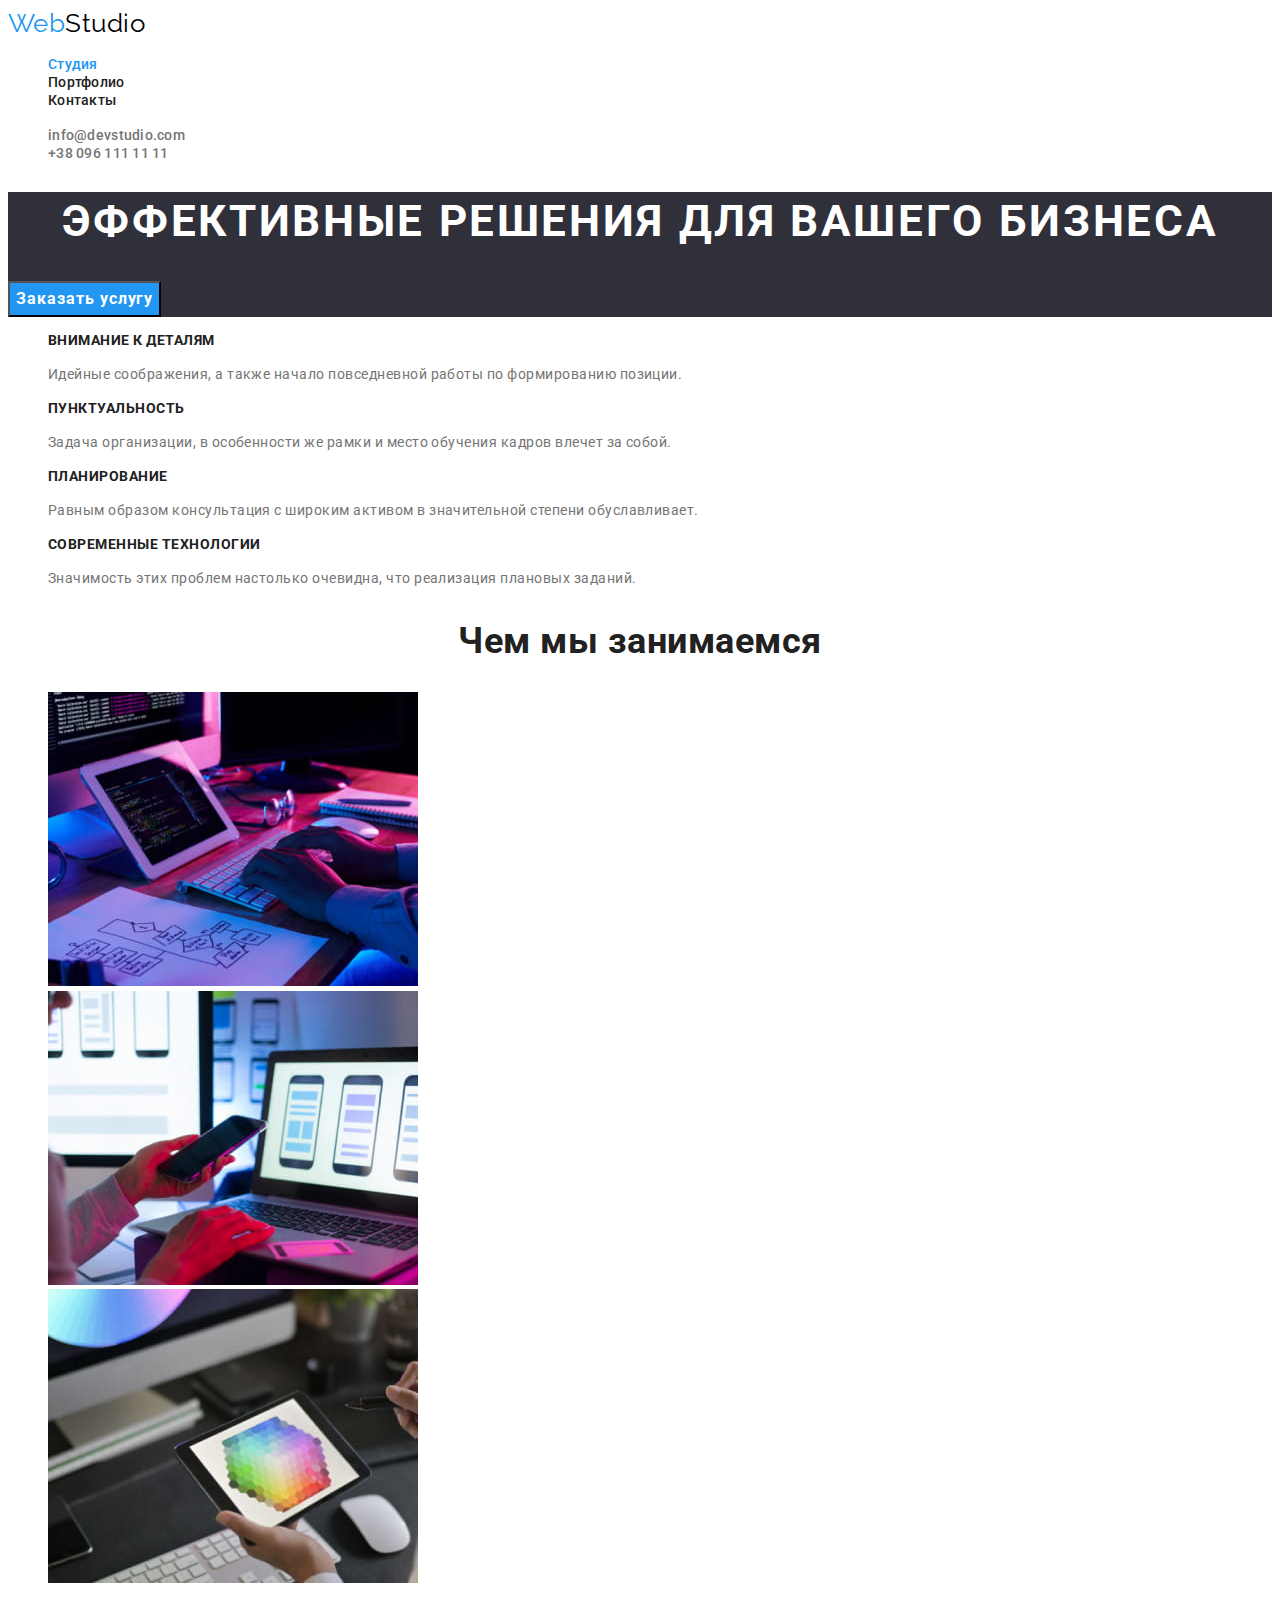
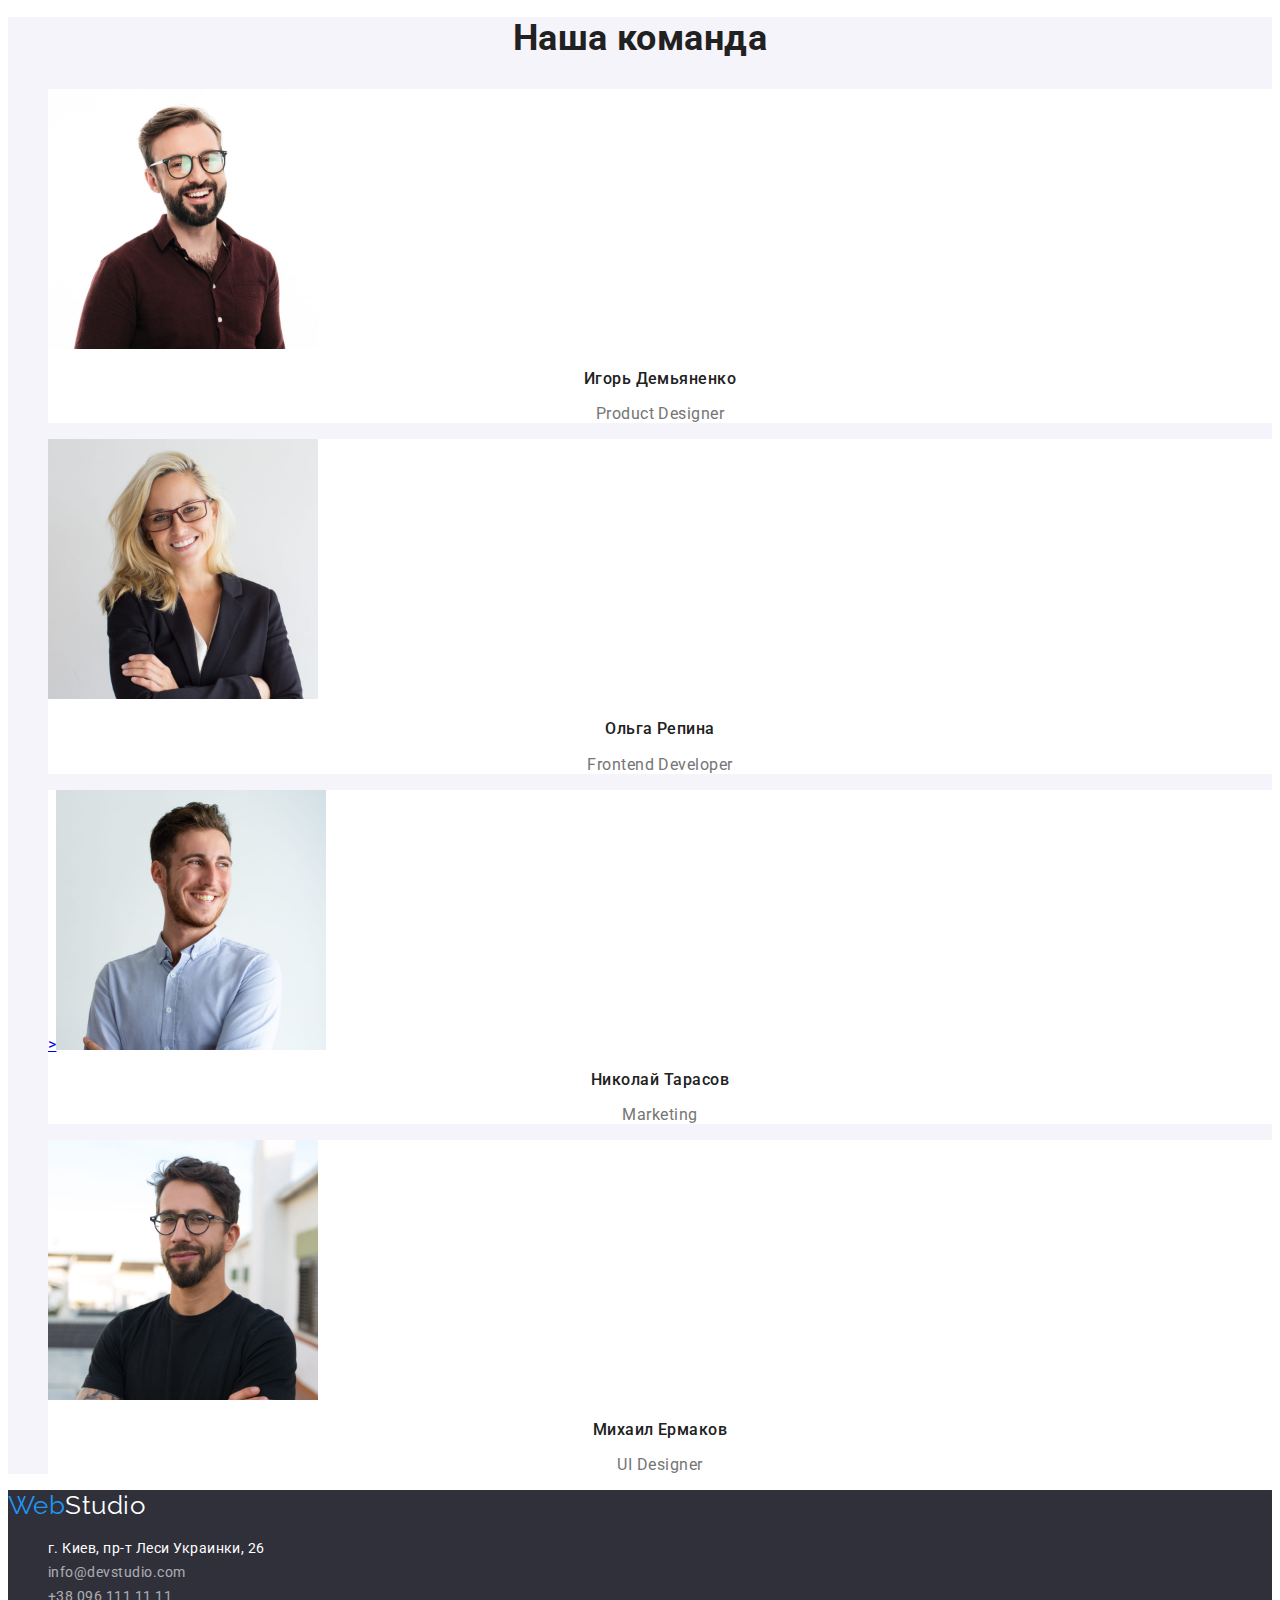
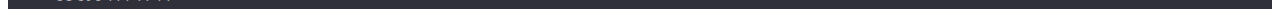
<file: index.html>
<!DOCTYPE html>
<html lang="ru">
<head>
    <meta charset="UTF-8">
    <meta http-equiv="X-UA-Compatible" content="IE=edge">
    <meta name="viewport" content="width=device-width, initial-scale=1.0">
    <title>Студия</title>
    <link rel="stylesheet" href="./css/styles.css">
    <link rel="preconnect" href="https://fonts.googleapis.com">
    <link rel="preconnect" href="https://fonts.gstatic.com" crossorigin>
    <link href="https://fonts.googleapis.com/css2?family=Raleway:wght@700&family=Roboto:wght@400;500;700;900&display=swap"
        rel="stylesheet">
</head>
<body>
    <header>
        <nav>
            <a href="./index.html" class="logo"><span>Web</span>Studio</a>
            <ul class="menu">
                <li><a href="./index.html" class="menu-link current">Студия</a></li>
                <li><a href="./portfolio.html" class="menu-link">Портфолио</a></li>
                <li><a href="#" class="menu-link">Контакты</a></li>
            </ul>
        </nav>
        <ul class="contact">
            <li><a href="mailto:info@devstudio.com" class="contact-link">info@devstudio.com</a></li>
            <li><a href="tel:+380961111111" class="contact-link">+38 096 111 11 11</a></li>
        </ul>
    </header>
    <main>
        <div>
            <section class="hero">
                <h1 class="hero-title">Эффективные решения для вашего бизнеса</h1>
                <button type="button" class="hero-button">Заказать услугу</button>
            </section>
        </div>
        <section class="offer">
            <h2 class="offer-title">Мы предлагаем</h2>
            <ul class="offer-list">
                <li class="offer-list-item">
                    <h3 class="offer-list-title">Внимание к деталям</h3>
                    <p class="offer-list-text">Идейные соображения, а также начало повседневной работы по формированию позиции.</p>
                </li>
                <li>
                    <h3 class="offer-list-title">Пунктуальность</h3>
                    <p class="offer-list-text">Задача организации, в особенности же рамки и место обучения кадров влечет за собой.</p>
                </li>
                <li>
                    <h3 class="offer-list-title">Планирование</h3>
                    <p class="offer-list-text">Равным образом консультация с широким активом в значительной степени обуславливает.</p>
                </li>
                <li>
                    <h3 class="offer-list-title">Современные технологии</h3>
                    <p class="offer-list-text">Значимость этих проблем настолько очевидна, что реализация плановых заданий.</p>
                </li>
            </ul>
        </section>
        <section class="duties">
            <h2 class="duties-title">Чем мы занимаемся</h2>
            <ul class="duties-list">
                <li class="duties-list-item"><a href="#"><img src="./images/img1.jpg" width="370" alt="Работаем без очков"></a></li>
                <li class="duties-list-item"><a href="#"><img src="./images/img2.jpg" width="370" alt="Звоним по тачпаду"></a></li>
                <li class="duties-list-item"><a href="#"><img src="./images/img3.jpg" width="370" alt="Рисуем мозаику"></a></li>
            </ul>
        </section>
        <section class="team">
            <h2 class="team-title">Наша команда</h2>
            <ul class="team-list">
                <li class="team-list-item">
                    <a href="#"><img src="./images/team1.jpg" width="270" alt="Игорь Демьяненко"></a>
                    <h3 class="team-name">Игорь Демьяненко</h3>
                    <p class="team-position">Product Designer</p>
                </li>
                <li class="team-list-item">
                    <a href="#"><img src="./images/team2.jpg" width="270" alt="Ольга Репина"></a>
                    <h3 class="team-name">Ольга Репина</h3>
                    <p class="team-position">Frontend Developer</p>
                </li>
                <li class="team-list-item">
                    <a href="#">><img src="./images/team3.jpg" width="270" alt="Николай Тарасов"></a>
                    <h3 class="team-name">Николай Тарасов</h3>
                    <p class="team-position">Marketing</p>
                </li>
                <li class="team-list-item">
                    <a href="#"><img src="./images/team4.jpg" width="270" alt="Михаил Ермаков"></a>
                    <h3 class="team-name">Михаил Ермаков</h3>
                    <p class="team-position">UI Designer</p>
                </li>
            </ul>
        </section>
    </main>
    <footer class="footer">
        <a href="./index.html" class="logo footer"><span>Web</span>Studio</a>
        <address class="location">
            <ul class="location-list">
                <li class="location-list-item"><a
                        href="https://www.google.com/maps/place/%D0%B1%D1%83%D0%BB.+%D0%9B%D0%B5%D1%81%D0%B8+%D0%A3%D0%BA%D1%80%D0%B0%D0%B8%D0%BD%D0%BA%D0%B8,+26,+%D0%9A%D0%B8%D0%B5%D0%B2,+02000/@50.4265807,30.5383858,17z/data=!3m1!4b1!4m5!3m4!1s0x40d4cf0e033ecbe9:0x57a4dffefec77da0!8m2!3d50.4265807!4d30.5383858"
                        class="location-link">г. Киев, пр-т Леси Украинки, 26</a></li>
                <li class="location-list-item"><a href="mailto:info@devstudio.com"
                        class="location-link opacity">info@devstudio.com</a></li>
                <li class="location-list-item"><a href="tel:+380961111111" class="location-link opacity">+38 096 111 11 11</a>
                </li>
            </ul>
        </address>
    </footer>
</body>
</html>
</file>
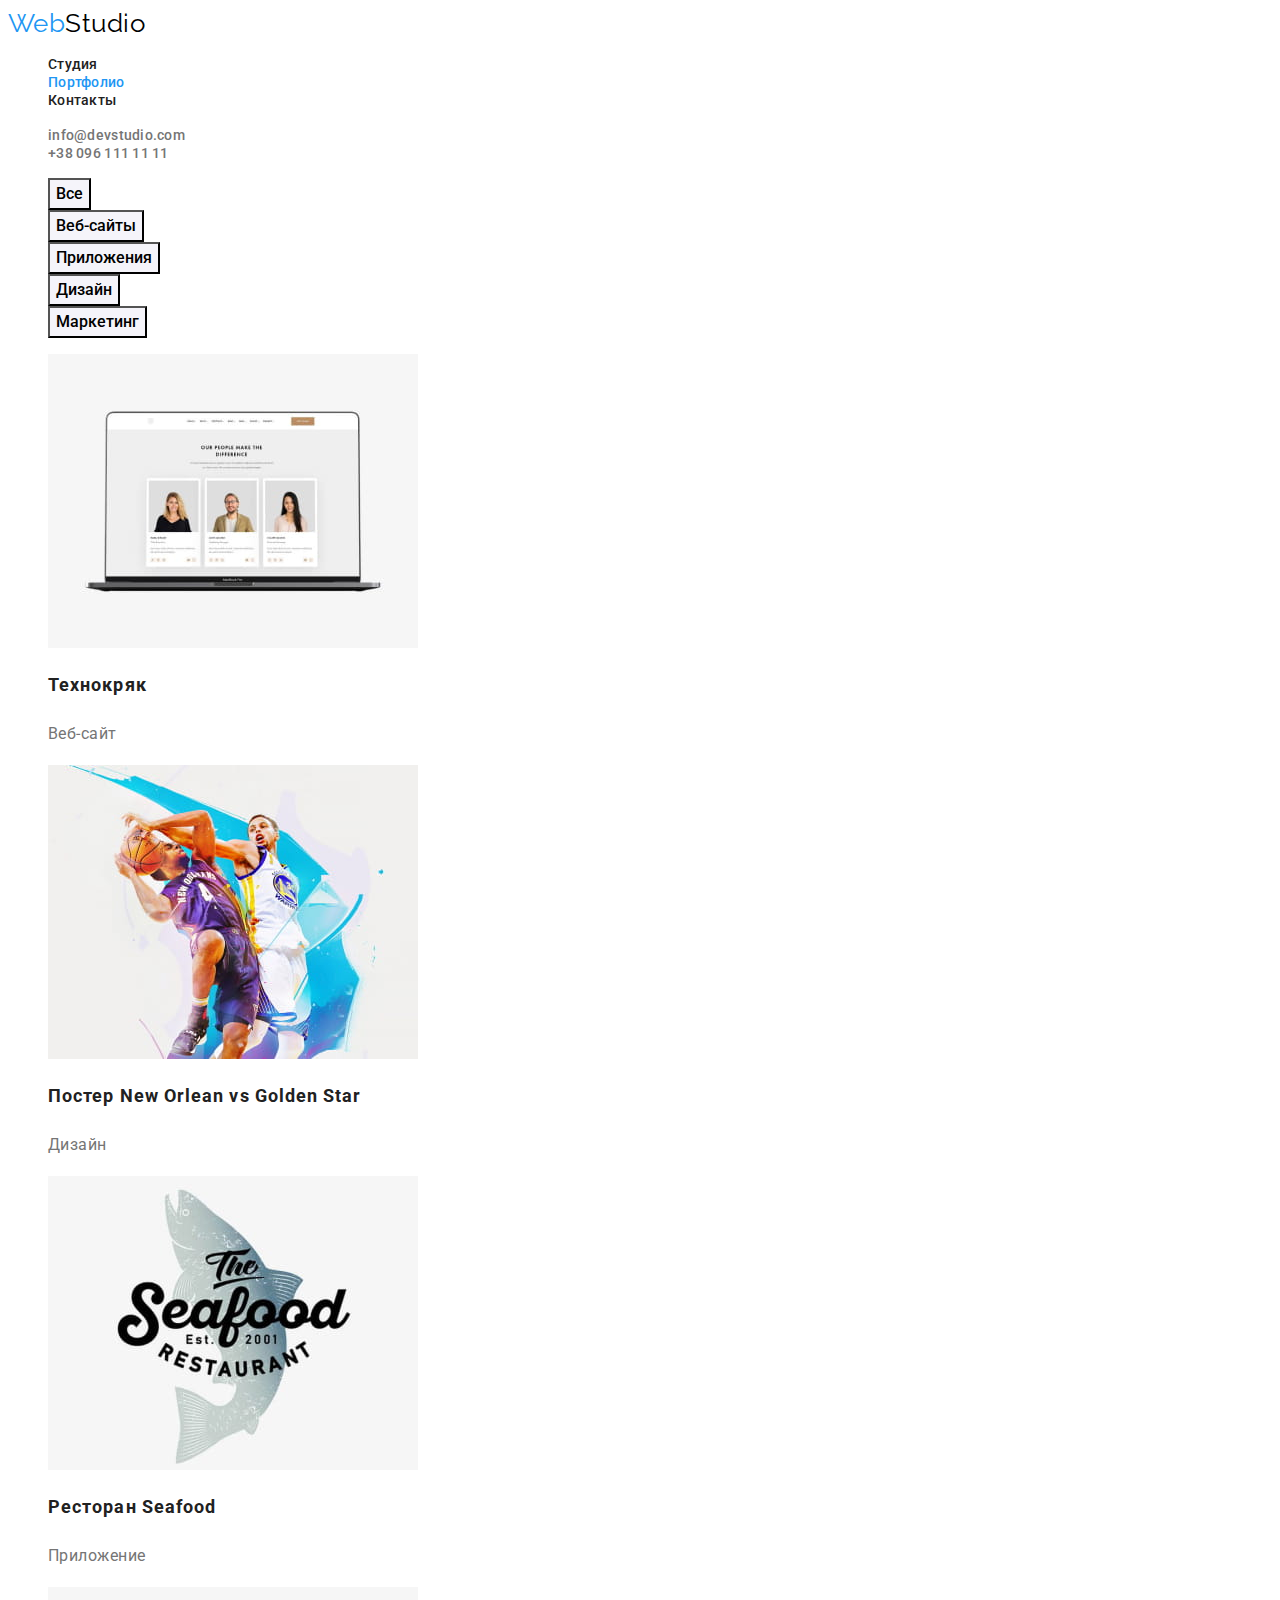
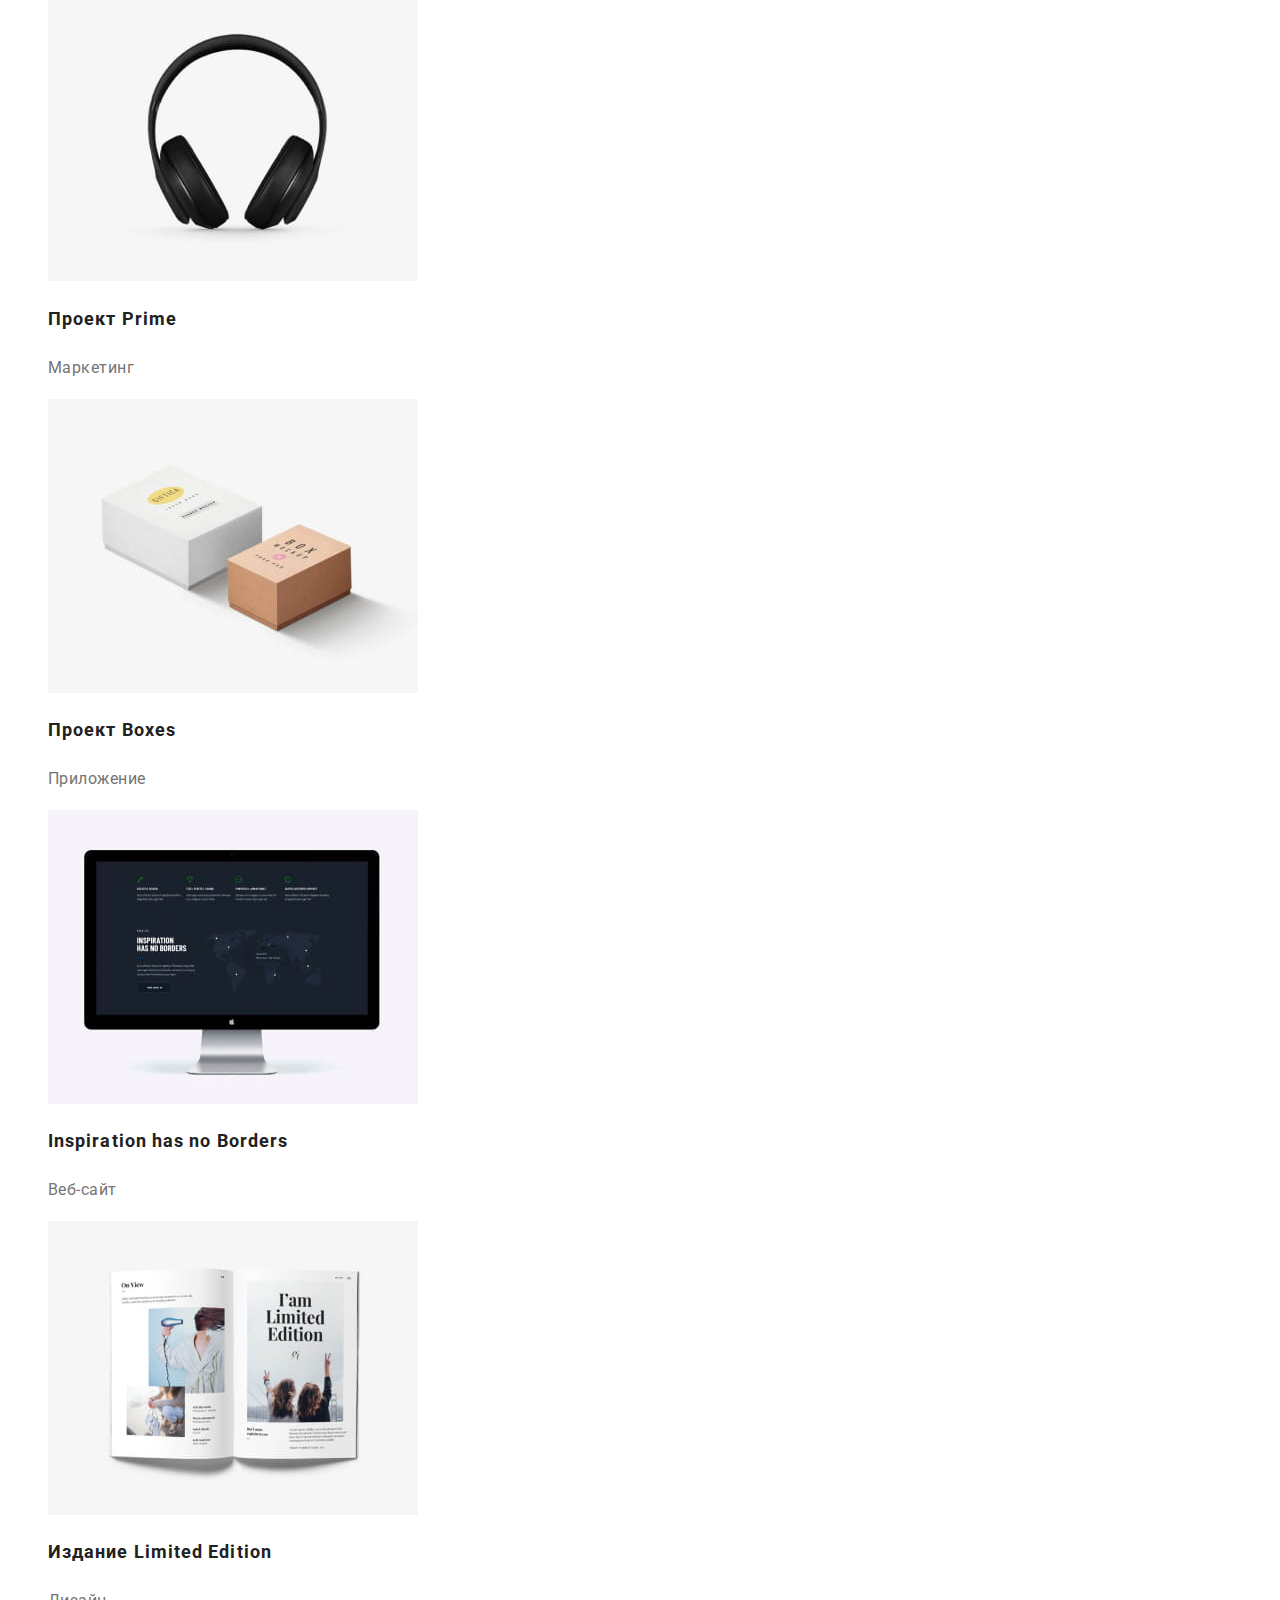
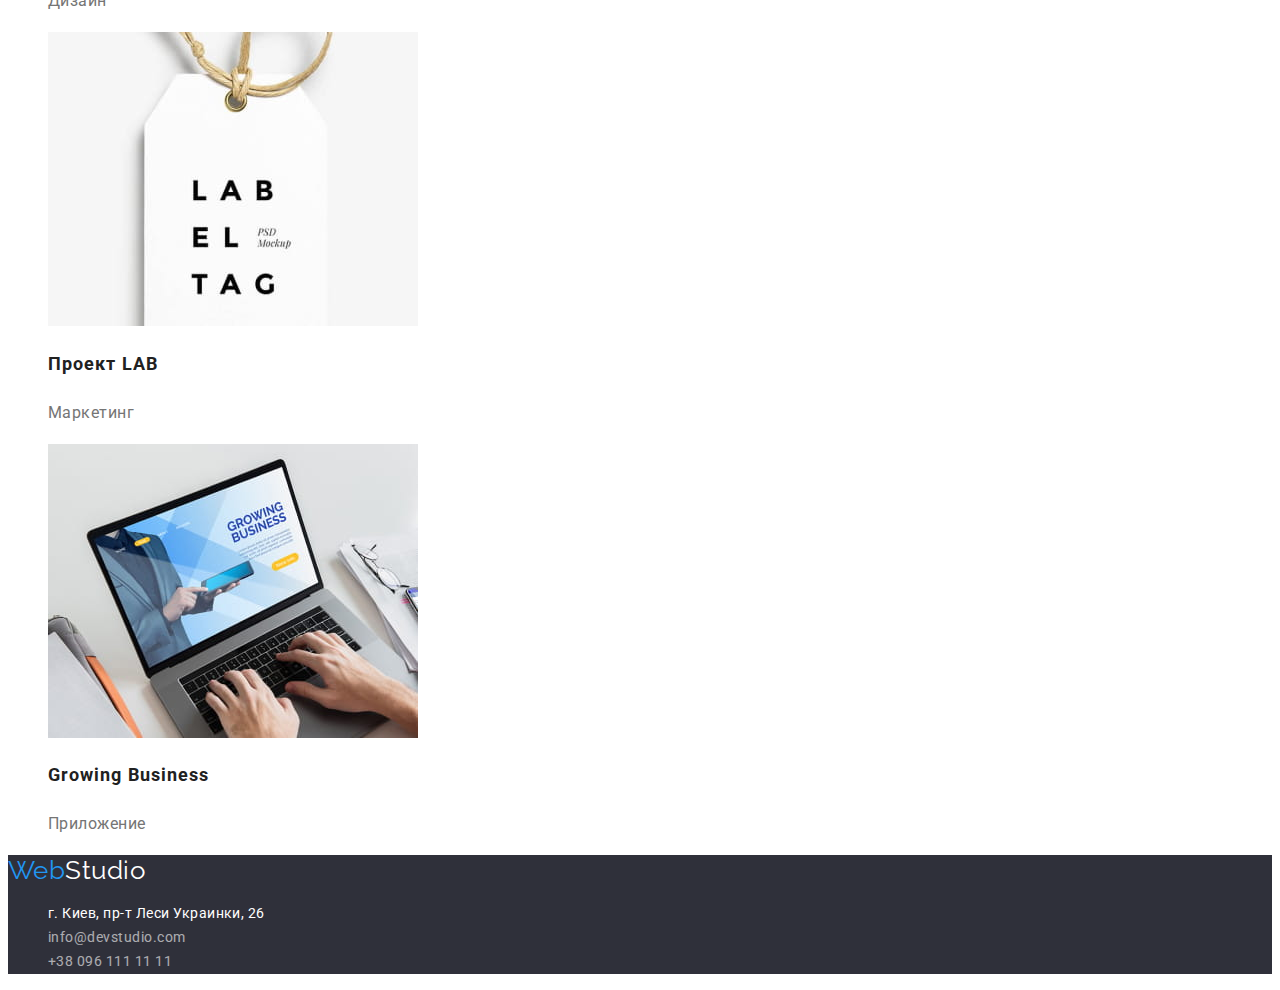
<file: portfolio.html>
<!DOCTYPE html>
<html lang="ru">

<head>
    <meta charset="UTF-8">
    <meta http-equiv="X-UA-Compatible" content="IE=edge">
    <meta name="viewport" content="width=device-width, initial-scale=1.0">
    <title>Студия</title>
    <link rel="stylesheet" href="./css/styles.css">
    <link rel="preconnect" href="https://fonts.googleapis.com">
    <link rel="preconnect" href="https://fonts.gstatic.com" crossorigin>
    <link
        href="https://fonts.googleapis.com/css2?family=Raleway:wght@700&family=Roboto:wght@400;500;700;900&display=swap"
        rel="stylesheet">
</head>

<body>
    <header>
        <nav>
            <a href="./index.html" class="logo"><span>Web</span>Studio</a>
            <ul class="menu">
                <li><a href="./index.html" class="menu-link">Студия</a></li>
                <li><a href="./portfolio.html" class="menu-link current">Портфолио</a></li>
                <li><a href="#" class="menu-link">Контакты</a></li>
            </ul>
        </nav>
        <ul class="contact">
            <li><a href="mailto:info@devstudio.com" class="contact-link">info@devstudio.com</a></li>
            <li><a href="tel:+380961111111" class="contact-link">+38 096 111 11 11</a></li>
        </ul>
    </header>
    <main>
        <section class="portfolio">
            <h1 class="portfolio-title">Портфолио</h1>
            <ul class="filter-list">
                <li><button type="button" class="filter-button">Все</button></li>
                <li><button type="button" class="filter-button">Веб-сайты</button></li>
                <li><button type="button" class="filter-button">Приложения</button></li>
                <li><button type="button" class="filter-button">Дизайн</button></li>
                <li><button type="button" class="filter-button">Маркетинг</button></li>
            </ul>
            <ul class="portfolio-list">
                <li class="portfolio-item">
                    <img src="./images/project1.jpg" width="370" alt="Технокряк">
                    <h2>Технокряк</h2>
                    <p>Веб-сайт</p>
                </li>
                <li class="portfolio-item">
                    <img src="./images/project2.jpg" width="370" alt="Постер New Orlean vs Golden Star">
                    <h2>Постер New Orlean vs Golden Star</h2>
                    <p>Дизайн</p>
                </li>
                <li class="portfolio-item">
                    <img src="./images/project3.jpg" width="370" alt="Ресторан Seafood">
                    <h2>Ресторан Seafood</h2>
                    <p>Приложение</p>
                </li>
                <li class="portfolio-item">
                    <img src="./images/project4.jpg" width="370" alt="Проект Prime">
                    <h2>Проект Prime</h2>
                    <p>Маркетинг</p>
                </li>
                <li class="portfolio-item">
                    <img src="./images/project5.jpg" width="370" alt="Проект Boxes">
                    <h2>Проект Boxes</h2>
                    <p>Приложение</p>
                </li>
                <li class="portfolio-item">
                    <img src="./images/project6.jpg" width="370" alt="Inspiration has no Borders">
                    <h2>Inspiration has no Borders</h2>
                    <p>Веб-сайт</p>
                </li>
                <li class="portfolio-item">
                    <img src="./images/project7.jpg" width="370" alt="Издание Limited Edition">
                    <h2>Издание Limited Edition</h2>
                    <p>Дизайн</p>
                </li>
                <li class="portfolio-item">
                    <img src="./images/project8.jpg" width="370" alt="Проект LAB">
                    <h2>Проект LAB</h2>
                    <p>Маркетинг</p>
                </li>
                <li class="portfolio-item">
                    <img src="./images/project9.jpg" width="370" alt="Growing Business">
                    <h2>Growing Business</h2>
                    <p>Приложение</p>
                </li>
            </ul>
        </section>
    </main>
    <footer class="footer">
        <a href="./index.html" class="logo footer"><span>Web</span>Studio</a>
        <address class="location">
            <ul class="location-list">
                <li class="location-list-item"><a
                        href="https://www.google.com/maps/place/%D0%B1%D1%83%D0%BB.+%D0%9B%D0%B5%D1%81%D0%B8+%D0%A3%D0%BA%D1%80%D0%B0%D0%B8%D0%BD%D0%BA%D0%B8,+26,+%D0%9A%D0%B8%D0%B5%D0%B2,+02000/@50.4265807,30.5383858,17z/data=!3m1!4b1!4m5!3m4!1s0x40d4cf0e033ecbe9:0x57a4dffefec77da0!8m2!3d50.4265807!4d30.5383858"
                        class="location-link">г. Киев, пр-т Леси Украинки, 26</a></li>
                <li class="location-list-item"><a href="mailto:info@devstudio.com"
                        class="location-link opacity">info@devstudio.com</a></li>
                <li class="location-list-item"><a href="tel:+380961111111" class="location-link opacity">+38 096 111 11
                        11</a>
                </li>
            </ul>
        </address>
    </footer>
</body>
    
</html>
</file>
<file: css/styles.css>
:root {
    --accent-color: #2196F3;
    --main-text-color: #212121;
    --secondary-text-color: #757575;
    --main-bg-color: #ffffff;
    --secondary-bg-color: #2f303a;
    --section-bg-color: #F5F4FA;
    --blue-button-hover: #188CE8;
}

body {
    font-family: 'Roboto', sans-serif;
    line-height: 1.14;
    letter-spacing: 0.03em;
    color: var(--main-text-color);
    background-color: var(--main-bg-color);

      
}

.logo {
    font-family: 'Raleway', sans-serif;
    text-decoration: none;
    font-size: 26px;
    line-height: 1.19;
    color: #000000;
}

.logo span {
    color: var(--accent-color);
}

.menu {
    list-style: none;
}

.menu-link {
    text-decoration: none;
    font-weight: 500;
    font-size: 14px;
    letter-spacing: 0.02em;
    color: var(--main-text-color);

}

.menu-link:hover,
.menu-link:focus {
    color: var(--accent-color);
}

.menu .current {
    color: var(--accent-color);
}

.contact {
    list-style: none;
}

.contact-link {
    text-decoration: none;
    font-weight: 500;
    font-size: 14px;
    letter-spacing: 0.02em;
    color: var(--secondary-text-color);
}

.contact-link:hover,
.contact-link:focus {
    color: var(--accent-color);
}

/* Main page */

.hero {
    background-color: var(--secondary-bg-color);
}

.hero-title {
    font-size: 44px;
    line-height: 1.36;
    text-align: center;
    letter-spacing: 0.06em;
    text-transform: uppercase;
    color: var(--main-bg-color);
}

.hero-button {
    font-family: inherit;
    font-weight: 700;
    font-size: 16px;
    line-height: 1.88;
    text-align: center;
    letter-spacing: 0.06em;
    color: var(--main-bg-color);
    background-color: var(--accent-color);
    cursor: pointer;
}

.hero-button:hover,
.hero-button:focus {
    background-color: var(--blue-button-hover);
}

.offer-title {
    position: absolute;
        width: 1px;
        height: 1px;
        margin: -1px;
        border: 0;
        padding: 0;
    
        white-space: nowrap;
        clip-path: inset(100%);
        clip: rect(0 0 0 0);
        overflow: hidden;
}

.offer-list {
    list-style: none;
}

.offer-list-title {
    font-size: 14px;
    text-transform: uppercase;
    
}

.offer-list-text {
    font-size: 14px;
    line-height: 1.71;
    color: var(--secondary-text-color);
}

.duties-title {
    font-size: 36px;
    line-height: 1.17;
    text-align: center;
}

.duties-list {
    list-style: none;
}

.team {
    background-color: var(--section-bg-color);
}

.team-title {
    font-size: 36px;
    line-height: 1.17;
    text-align: center;
    
}

.team-list {
    list-style: none;
}

.team-list-item {
    background-color: var(--main-bg-color)
}

.team-name {
    font-weight: 500;
    font-size: 16px;
    line-height: 1.19;
    text-align: center;
    
}

.team-position {
    font-size: 16px;
    line-height: 1.19;
    text-align: center;
    color: var(--secondary-text-color);
}

/* footer */

.footer {
    color: var(--main-bg-color);
    background-color: var(--secondary-bg-color);
}
.location {
    font-style: normal;
}

.location-list {
    list-style: none;
}

.location-link {
    text-decoration: none;
    font-size: 14px;
    line-height: 1.71;
    color: var(--main-bg-color);
}

.opacity {
    opacity: 0.6;
}

.location-link:hover,
.location-link:focus {
    color: var(--accent-color);
}

/* Portfolio */

.portfolio-title {
    position: absolute;
        width: 1px;
        height: 1px;
        margin: -1px;
        border: 0;
        padding: 0;
    
        white-space: nowrap;
        clip-path: inset(100%);
        clip: rect(0 0 0 0);
        overflow: hidden;
}

.filter-list {
    list-style: none;
}

.filter-button {
    font-family: inherit;
    font-weight: 500;
    font-size: 16px;
    line-height: 1.62;
    background-color: var(--section-bg-color);
    cursor: pointer;
    
}

.filter-button:hover,
.filter-button:focus {
    color: var(--main-bg-color);
    background-color: var(--accent-color);
}

.portfolio-list {
    list-style: none;
}

.portfolio-item h2 {
    font-size: 18px;
    line-height: 2;
    letter-spacing: 0.06em;
    
}

.portfolio-item p {
    font-size: 16px;
    line-height: 1.88;
    color: var(--secondary-text-color);
}
</file>
